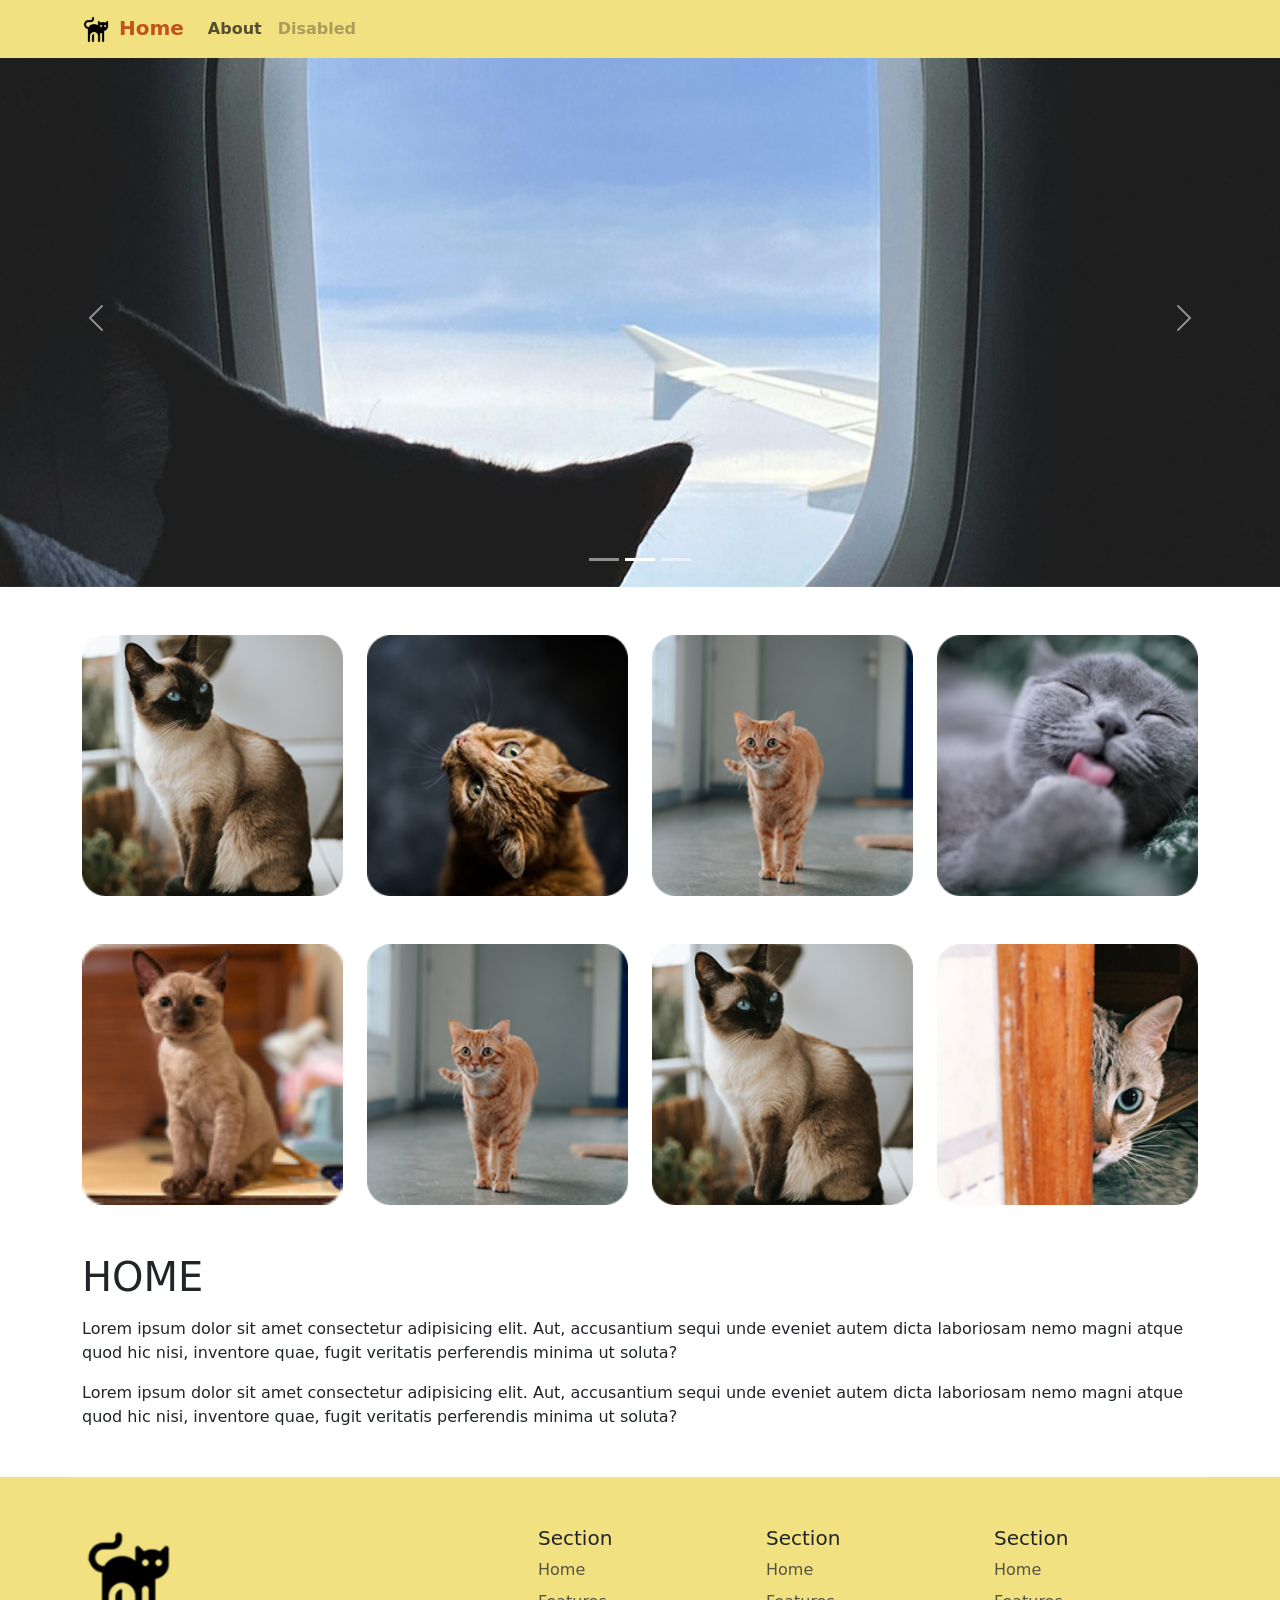
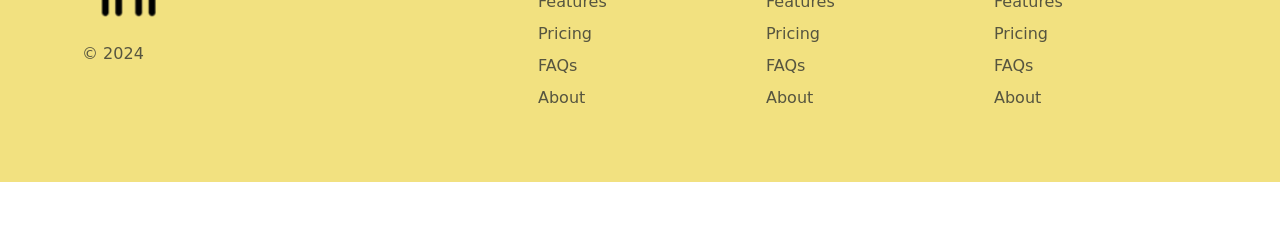
<file: index.html>
<!DOCTYPE html>
<html lang="en">
<head>
    <meta charset="UTF-8">
    <meta name="viewport" content="width=device-width, initial-scale=1.0">
    <link rel="stylesheet" href="bootstrap/css/bootstrap.min.css">
    <link rel="stylesheet" href="style.css">
    
    <title>Travel with Cat</title>
</head>
<body>
    <nav class="navbar navbar-expand-lg fixed-top" style="background-color: #F2E180;">
        <div class="container-xl fw-bold">
            <a class="navbar-brand fw-bold" href="index.html"> <img src="Image/Cat.png" width="30">
            Home
            </a>
          <button class="navbar-toggler" type="button" data-bs-toggle="collapse" data-bs-target="#navbarNavAltMarkup" aria-controls="navbarNavAltMarkup" aria-expanded="false" aria-label="Toggle navigation">
            <span class="navbar-toggler-icon"></span>
          </button>
          <div class="collapse navbar-collapse" id="navbarNavAltMarkup">
            <div class="navbar-nav">
              <a class="nav-link fw-bold" href="about.html">About</a>
              <a class="nav-link disabled fw-bold" aria-disabled="true">Disabled</a>
            </div>
          </div>
        </div>
    </nav>    
    
      <!--Hero Section-->
        <section class="hero">
            <!--<img src="Image/Home.jpg" class="w-500  object-fit-cover">
            <img src="Image/Pic1.jpg" class="w-500  object-fit-cover">
            <img src="Image/Pic2.jpg" class="w-500">-->
        
            <div id="carouselExampleIndicators" data-bs-ride="carousel" data-bs-interval="1000" class="carousel slide" >
                <div class="carousel-indicators">
                <button type="button" data-bs-target="#carouselExampleIndicators" data-bs-slide-to="0" class="active" aria-current="true" aria-label="Slide 1"></button>
                <button type="button" data-bs-target="#carouselExampleIndicators" data-bs-slide-to="1" aria-label="Slide 2"></button>
                <button type="button" data-bs-target="#carouselExampleIndicators" data-bs-slide-to="2" aria-label="Slide 3"></button>
                </div>
                <div class="carousel-inner">
                <div class="carousel-item active">
                    <img src="Image/Frame 4.jpg" class="d-block w-100" alt="Slide 1">
                </div>
                <div class="carousel-item">
                    <img src="Image/Frame 5.jpg" class="d-block w-100" alt="Slide 2">
                </div>
                <div class="carousel-item">
                    <img src="Image/Frame 6.jpg" class="d-block w-100" alt="Slide 3">
                </div>
                </div>
                <button class="carousel-control-prev" type="button" data-bs-target="#carouselExampleIndicators" data-bs-slide="prev">
                <span class="carousel-control-prev-icon" aria-hidden="true"></span>
                <span class="visually-hidden">Previous</span>
                </button>
                <button class="carousel-control-next" type="button" data-bs-target="#carouselExampleIndicators" data-bs-slide="next">
                <span class="carousel-control-next-icon" aria-hidden="true"></span>
                <span class="visually-hidden">Next</span>
                </button>
            </div>
        </section>

        <!--Gallery-->
        <div class="container">
            <div class="row">
                <div class="col-md-6 col-lg-3 mt-5 gallery-item"><img src="Image/Pic1.jpg" class="img-fluid" width="280"></div>
                <div class="col-md-6 col-lg-3 mt-5 gallery-item"><img src="Image/Pic2.jpg" class="img-fluid" width="280"></div>
                <div class="col-md-6 col-lg-3 mt-5 gallery-item"><img src="Image/Pic3.jpg" class="img-fluid" width="280"></div>
                <div class="col-md-6 col-lg-3 mt-5 gallery-item"><img src="Image/Pic4.jpg" class="img-fluid" width="280"></div>
            </div>
        </div>
        <div class="container">
            <div class="row">
                <div class="col-md-6 col-lg-3 mt-5 gallery-item"><img src="Image/Pic7.jpg" class="img-fluid" width="280"></div>
                <div class="col-md-6 col-lg-3 mt-5 gallery-item"><img src="Image/Pic3.jpg" class="img-fluid" width="280"></div>
                <div class="col-md-6 col-lg-3 mt-5 gallery-item"><img src="Image/Pic1.jpg" class="img-fluid" width="280"></div>
                <div class="col-md-6 col-lg-3 mt-5 gallery-item"><img src="Image/Pic5.jpg" class="img-fluid" width="280"></div>
            </div>
        </div>

        <div class="container mt-5">
            <h1 class="mb-3" style="text-decoration: rgb(218, 69, 69);">HOME</h1>
            <p>Lorem ipsum dolor sit amet consectetur adipisicing elit. Aut, 
                accusantium sequi unde eveniet autem dicta laboriosam nemo magni atque quod hic nisi, 
                inventore quae, fugit veritatis perferendis minima ut soluta?
            </p>
            <p>Lorem ipsum dolor sit amet consectetur adipisicing elit. Aut, 
                accusantium sequi unde eveniet autem dicta laboriosam nemo magni atque quod hic nisi, 
                inventore quae, fugit veritatis perferendis minima ut soluta?
            </p>
        </div>

        <!--Footer-->
        <div class="bg-opacity-10" style="background-color: #F2E180;">
            <div class="container">
                <footer class="row row-cols-1 row-cols-sm-2 row-cols-md-5 py-5 my-5 border-top">
                <div class="col mb-3">
                    <a href="/" class="d-flex align-items-center mb-3 link-body-emphasis text-decoration-none">
                    <img src="Image/Cat.png" width="100">  
                    </a>
                    <p class="text-body-secondary">© 2024</p>
                </div>
            
                <div class="col mb-3">
            
                </div>
            
                <div class="col-6 mb-3">
                    <h5>Section</h5>
                    <ul class="nav flex-column">
                    <li class="nav-item mb-2"><a href="#" class="nav-link p-0 text-body-secondary">Home</a></li>
                    <li class="nav-item mb-2"><a href="#" class="nav-link p-0 text-body-secondary">Features</a></li>
                    <li class="nav-item mb-2"><a href="#" class="nav-link p-0 text-body-secondary">Pricing</a></li>
                    <li class="nav-item mb-2"><a href="#" class="nav-link p-0 text-body-secondary">FAQs</a></li>
                    <li class="nav-item mb-2"><a href="#" class="nav-link p-0 text-body-secondary">About</a></li>
                    </ul>
                </div>
            
                <div class="col-6 mb-6">
                    <h5>Section</h5>
                    <ul class="nav flex-column">
                    <li class="nav-item mb-2"><a href="#" class="nav-link p-0 text-body-secondary">Home</a></li>
                    <li class="nav-item mb-2"><a href="#" class="nav-link p-0 text-body-secondary">Features</a></li>
                    <li class="nav-item mb-2"><a href="#" class="nav-link p-0 text-body-secondary">Pricing</a></li>
                    <li class="nav-item mb-2"><a href="#" class="nav-link p-0 text-body-secondary">FAQs</a></li>
                    <li class="nav-item mb-2"><a href="#" class="nav-link p-0 text-body-secondary">About</a></li>
                    </ul>
                </div>
            
                <div class="col-6 mb-6">
                    <h5>Section</h5>
                    <ul class="nav flex-column">
                    <li class="nav-item mb-2"><a href="#" class="nav-link p-0 text-body-secondary">Home</a></li>
                    <li class="nav-item mb-2"><a href="#" class="nav-link p-0 text-body-secondary">Features</a></li>
                    <li class="nav-item mb-2"><a href="#" class="nav-link p-0 text-body-secondary">Pricing</a></li>
                    <li class="nav-item mb-2"><a href="#" class="nav-link p-0 text-body-secondary">FAQs</a></li>
                    <li class="nav-item mb-2"><a href="#" class="nav-link p-0 text-body-secondary">About</a></li>
                    </ul>
                </div>
                </footer>
            </div>
        </div>
    <!--Bootsstrap-->
    <script  src="bootstrap/js/bootstrap.min.js"> </script>
</body>
</html>
</file>
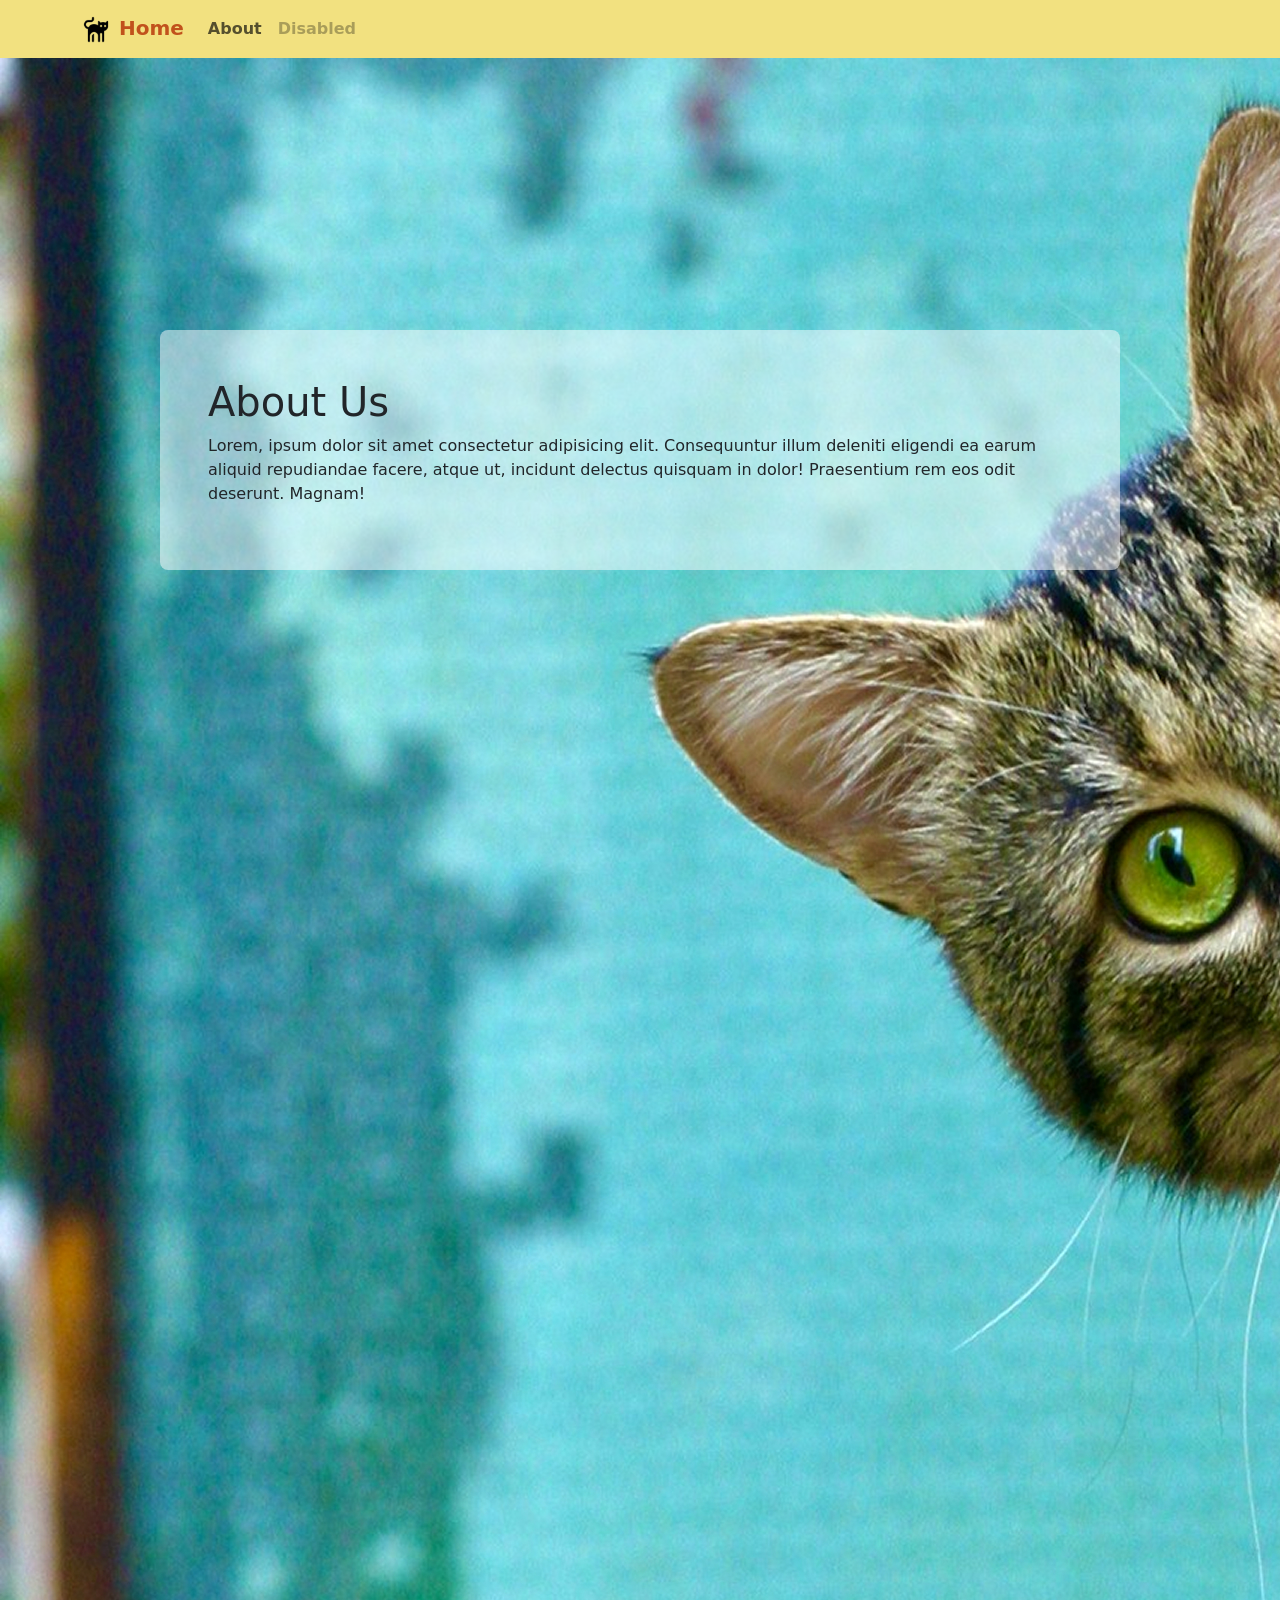
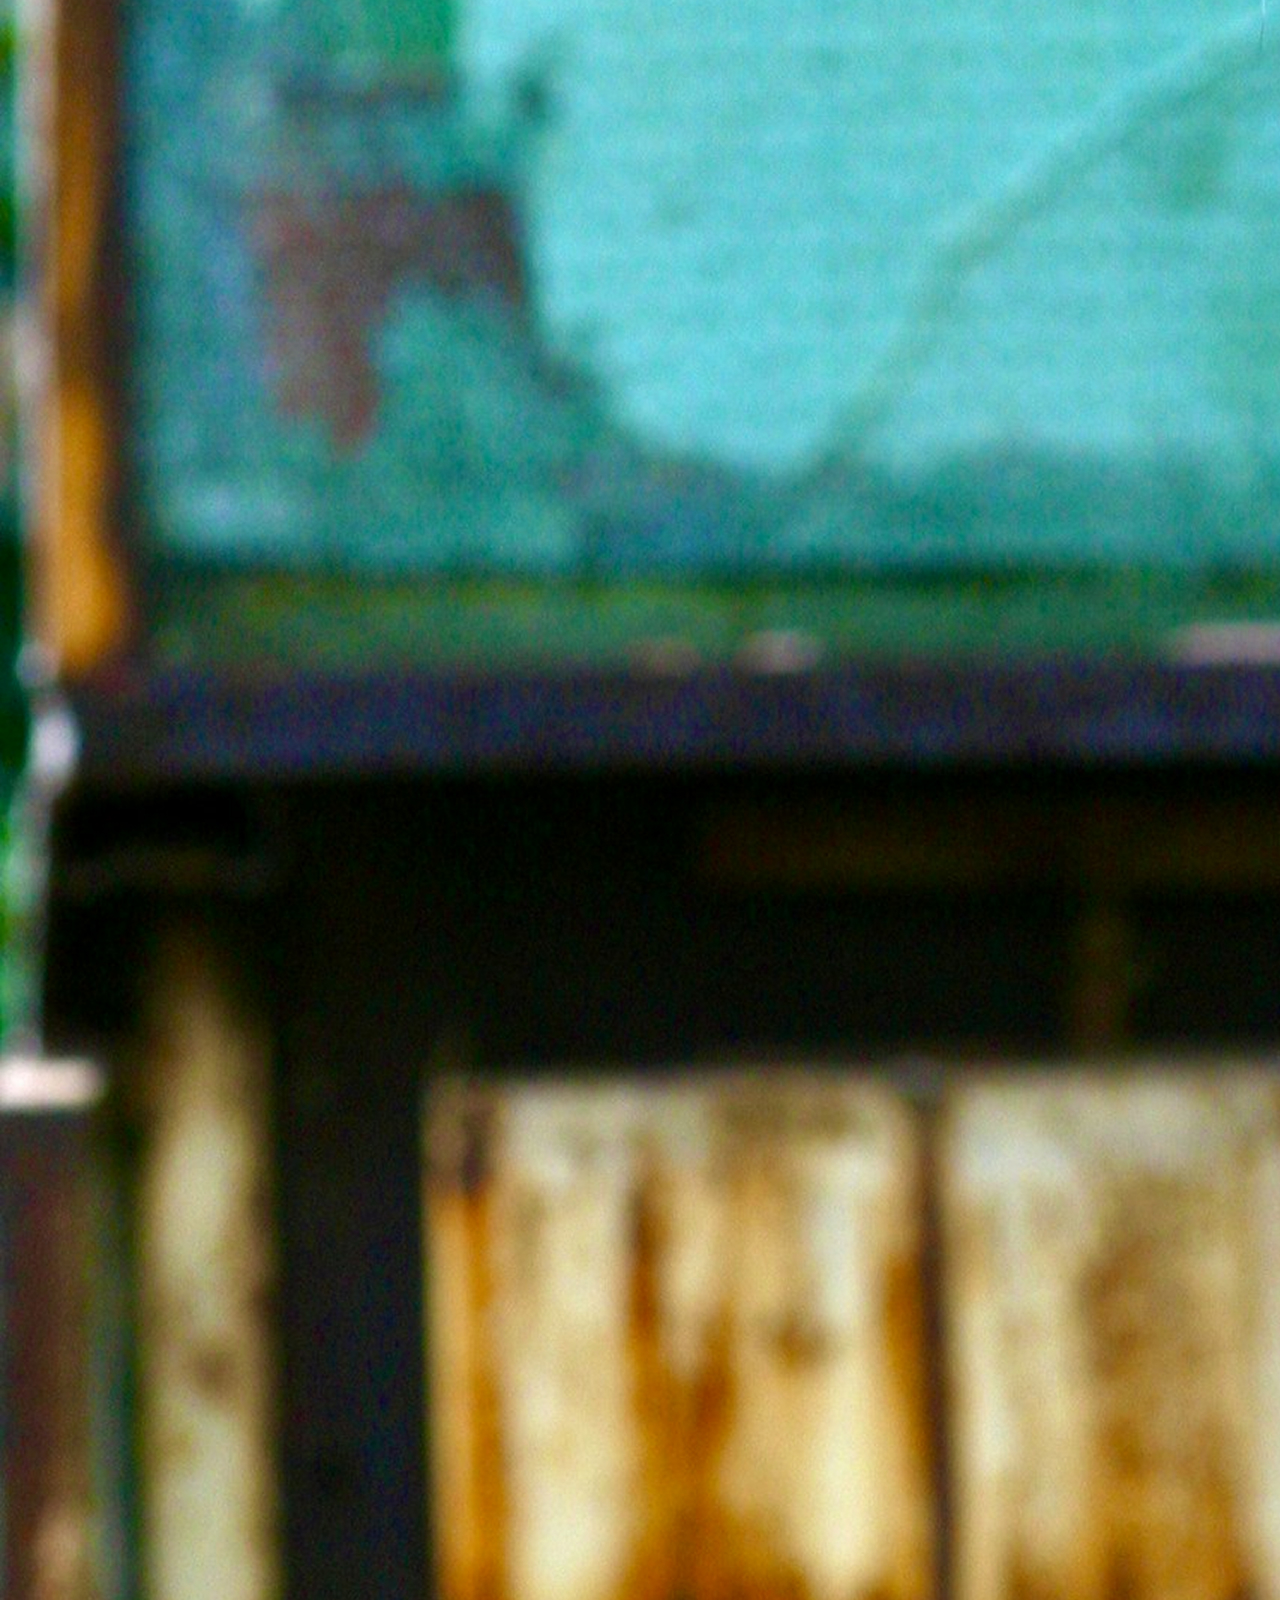
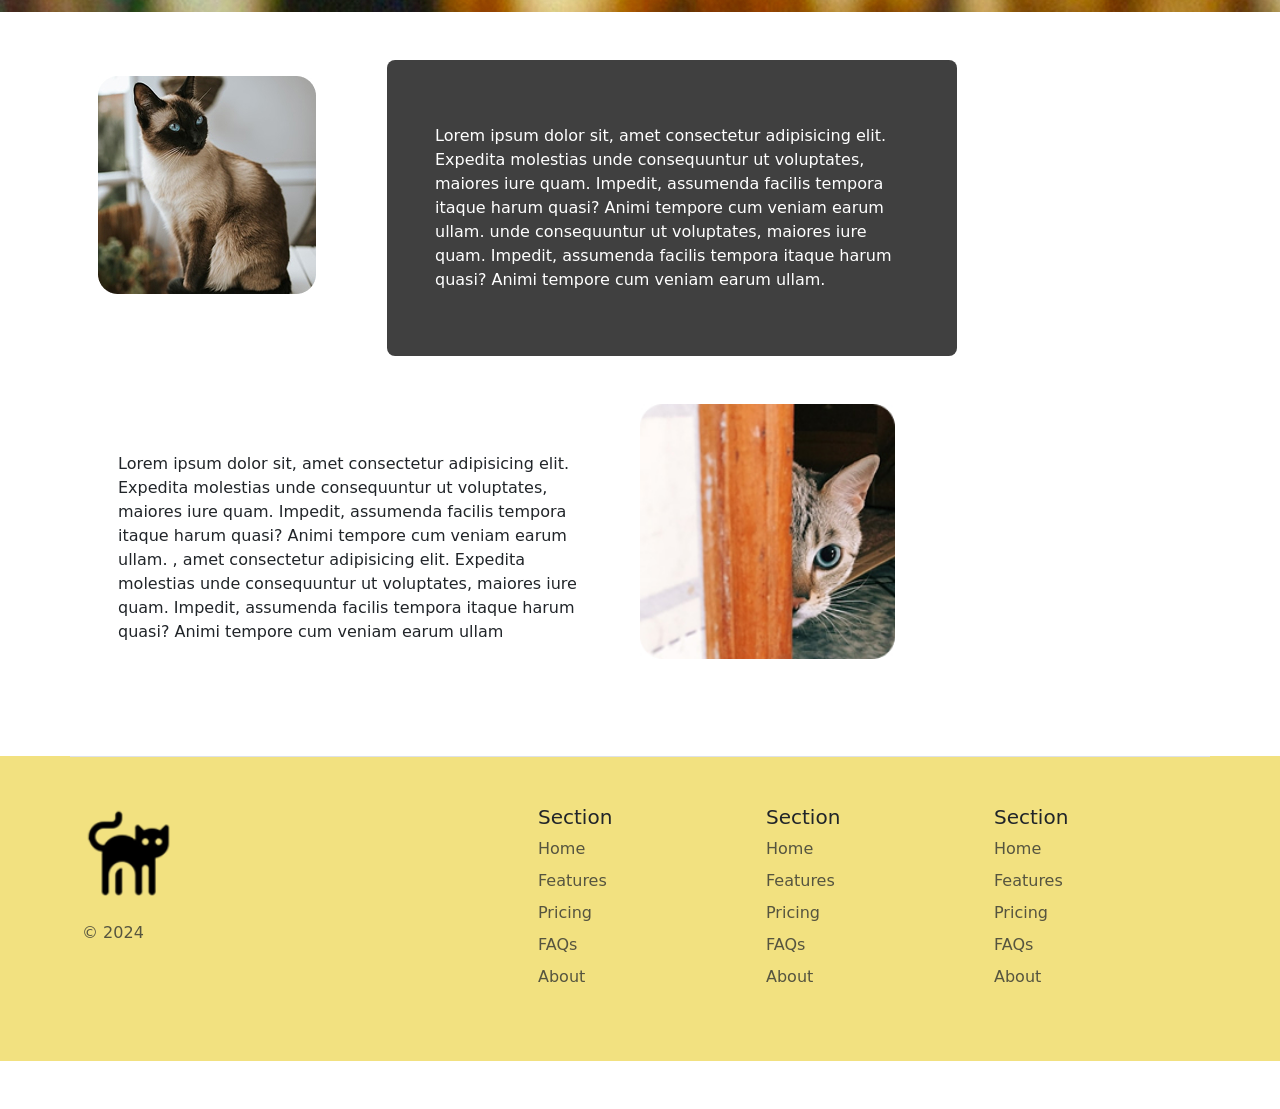
<file: about.html>
<!DOCTYPE html>
<html lang="en">
<head>
    <meta charset="UTF-8">
    <meta name="viewport" content="width=device-width, initial-scale=1.0">
    <link rel="stylesheet" href="bootstrap/css/bootstrap.min.css">
    <link rel="stylesheet" href="style.css">
    
    <title>About Travel with Cat</title>
</head>
<body>
    <nav class="navbar navbar-expand-lg fixed-top" style="background-color: #F2E180;">
        <div class="container-xl fw-bold">
            <a class="navbar-brand fw-bold" href="index.html"> <img src="Image/Cat.png" width="30">
            Home
            </a>
          <button class="navbar-toggler" type="button" data-bs-toggle="collapse" data-bs-target="#navbarNavAltMarkup" aria-controls="navbarNavAltMarkup" aria-expanded="false" aria-label="Toggle navigation">
            <span class="navbar-toggler-icon"></span>
          </button>
          <div class="collapse navbar-collapse" id="navbarNavAltMarkup">
            <div class="navbar-nav">
              <a class="nav-link fw-bold" href="about.html">About</a>
              <a class="nav-link disabled fw-bold" aria-disabled="true">Disabled</a>
            </div>
          </div>
        </div>
    </nav>    
    
      <!--About Section-->
        <section >
            <div class="w-75 p-5 rounded-3 position-absolute top-50 start-50 translate-middle bg-white bg-opacity-50">
                <h1>About Us</h1>
                <p>Lorem, ipsum dolor sit amet consectetur adipisicing elit. 
                    Consequuntur illum deleniti eligendi ea earum aliquid repudiandae facere, 
                    atque ut, incidunt delectus quisquam in dolor! 
                    Praesentium rem eos odit deserunt. Magnam!</p>
            </div>
            <img src="Image/About.jpg" class="headering">
        </section>

        <!--Content-->
        <div class="container mt-5">
            <div class="row">
                <div class="col-md-6 col-lg-3 mt-5 mb-5 m-lg-3"><img src="Image/Pic1.jpg" class="img-fluid" ></div>
                <div class="col-md-6 bg-black bg-opacity-75 text-white rounded-3 p-5"> 
                    <div class="mt-3">
                        <p>Lorem ipsum dolor sit, amet consectetur adipisicing elit. 
                        Expedita molestias unde consequuntur ut voluptates, maiores iure quam. Impedit, 
                        assumenda facilis tempora itaque harum quasi? Animi tempore cum veniam earum ullam.
                        unde consequuntur ut voluptates, maiores iure quam. Impedit, 
                        assumenda facilis tempora itaque harum quasi? Animi tempore cum veniam earum ullam.</p>
                    </div>
                </div>
            </div>
            <div class="row w-100">
                <div class="col-md-6 mt-5 gallery-item p-5"> 
                    <p>Lorem ipsum dolor sit, amet consectetur adipisicing elit. 
                    Expedita molestias unde consequuntur ut voluptates, maiores iure quam. Impedit, 
                    assumenda facilis tempora itaque harum quasi? Animi tempore cum veniam earum ullam.
                    , amet consectetur adipisicing elit. 
                    Expedita molestias unde consequuntur ut voluptates, maiores iure quam. Impedit, 
                    assumenda facilis tempora itaque harum quasi? Animi tempore cum veniam earum ullam</p>
                </div>
                <div class="col-md-6 col-lg-3 mt-5"><img src="Image/Pic5.jpg" class="img-fluid" width="280"></div>
            </div>
        </div>

   

        <!--Footer-->
        <div class="bg-opacity-10" style="background-color: #F2E180;">
            <div class="container">
                <footer class="row row-cols-1 row-cols-sm-2 row-cols-md-5 py-5 my-5 border-top">
                <div class="col mb-3">
                    <a href="/" class="d-flex align-items-center mb-3 link-body-emphasis text-decoration-none">
                    <img src="Image/Cat.png" width="100">  
                    </a>
                    <p class="text-body-secondary">© 2024</p>
                </div>
            
                <div class="col mb-3">
            
                </div>
            
                <div class="col-6 mb-3">
                    <h5>Section</h5>
                    <ul class="nav flex-column">
                    <li class="nav-item mb-2"><a href="#" class="nav-link p-0 text-body-secondary">Home</a></li>
                    <li class="nav-item mb-2"><a href="#" class="nav-link p-0 text-body-secondary">Features</a></li>
                    <li class="nav-item mb-2"><a href="#" class="nav-link p-0 text-body-secondary">Pricing</a></li>
                    <li class="nav-item mb-2"><a href="#" class="nav-link p-0 text-body-secondary">FAQs</a></li>
                    <li class="nav-item mb-2"><a href="#" class="nav-link p-0 text-body-secondary">About</a></li>
                    </ul>
                </div>
            
                <div class="col-6 mb-6">
                    <h5>Section</h5>
                    <ul class="nav flex-column">
                    <li class="nav-item mb-2"><a href="#" class="nav-link p-0 text-body-secondary">Home</a></li>
                    <li class="nav-item mb-2"><a href="#" class="nav-link p-0 text-body-secondary">Features</a></li>
                    <li class="nav-item mb-2"><a href="#" class="nav-link p-0 text-body-secondary">Pricing</a></li>
                    <li class="nav-item mb-2"><a href="#" class="nav-link p-0 text-body-secondary">FAQs</a></li>
                    <li class="nav-item mb-2"><a href="#" class="nav-link p-0 text-body-secondary">About</a></li>
                    </ul>
                </div>
            
                <div class="col-6 mb-6">
                    <h5>Section</h5>
                    <ul class="nav flex-column">
                    <li class="nav-item mb-2"><a href="#" class="nav-link p-0 text-body-secondary">Home</a></li>
                    <li class="nav-item mb-2"><a href="#" class="nav-link p-0 text-body-secondary">Features</a></li>
                    <li class="nav-item mb-2"><a href="#" class="nav-link p-0 text-body-secondary">Pricing</a></li>
                    <li class="nav-item mb-2"><a href="#" class="nav-link p-0 text-body-secondary">FAQs</a></li>
                    <li class="nav-item mb-2"><a href="#" class="nav-link p-0 text-body-secondary">About</a></li>
                    </ul>
                </div>
                </footer>
            </div>
        </div>
    <!--Bootsstrap-->
    <script  src="bootstrap/js/bootstrap.min.js"> </script>
</body>
</html>
</file>
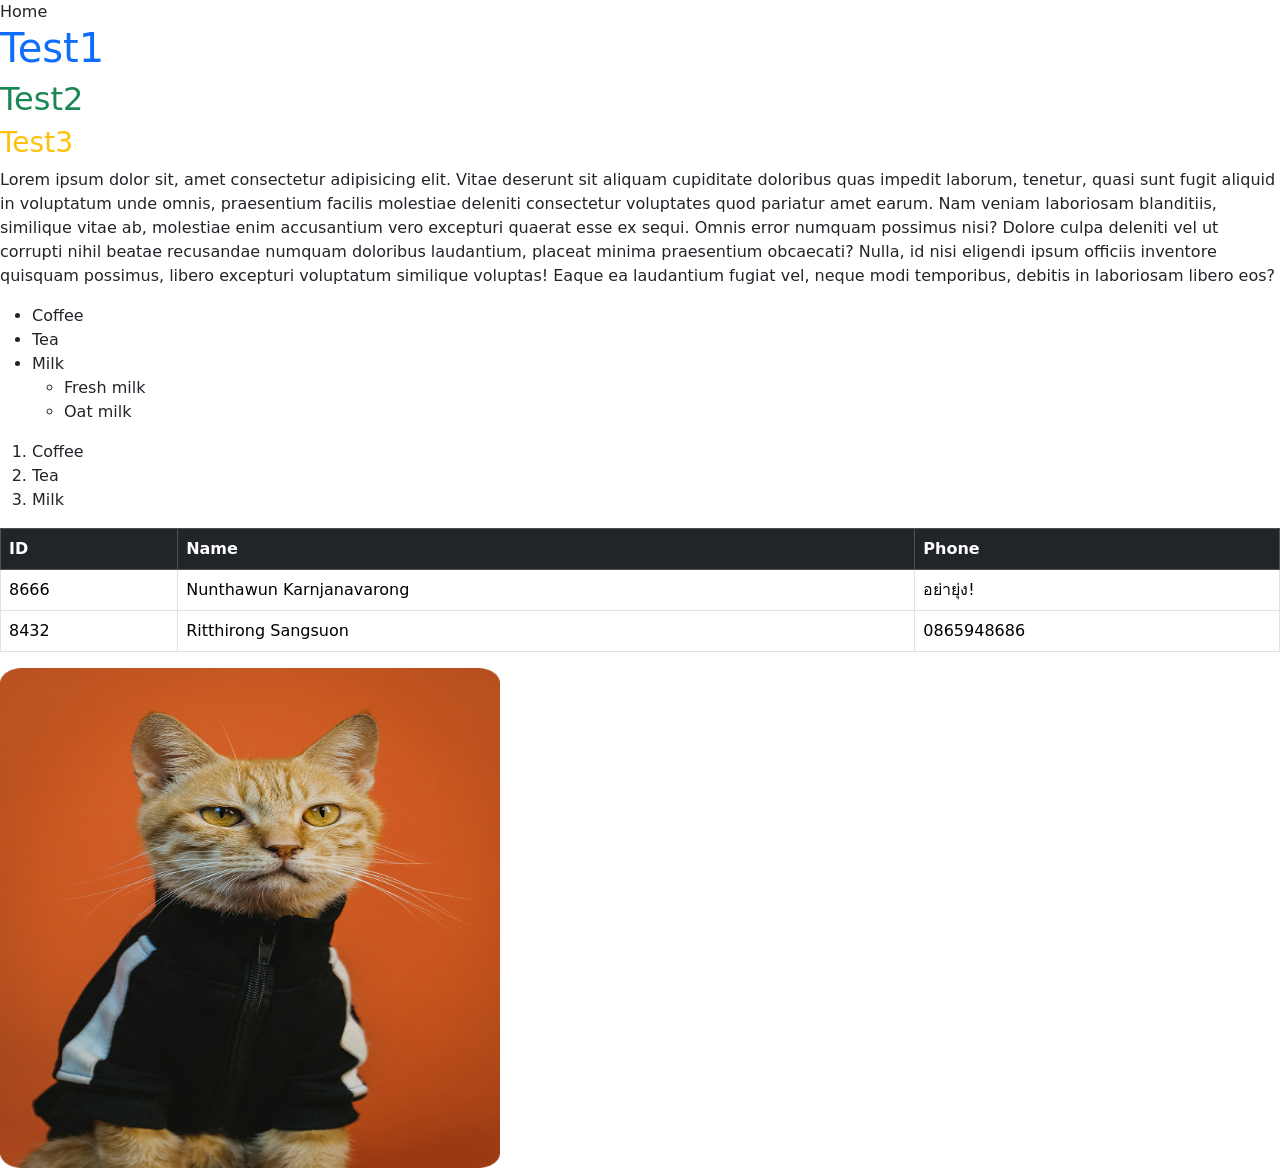
<file: index_old.html>
<!DOCTYPE html>
<html lang="en">
<head>
    <meta charset="UTF-8">
    <meta name="viewport" content="width=device-width, initial-scale=1.0">
    <link rel="stylesheet" href="bootstrap/css/bootstrap.min.css">
    <link rel="stylesheet" href="style.css">
    <title>Document</title>
</head>
<body>
    <nav>Home</nav>
    <h1 class="text-primary">Test1</h1>
    <h2 class="text-success">Test2</h2>
    <h3 class="text-warning">Test3</h3>
    <p>Lorem ipsum dolor sit, amet consectetur adipisicing elit. Vitae deserunt sit aliquam cupiditate doloribus quas impedit laborum, tenetur, quasi sunt fugit aliquid in voluptatum unde omnis, praesentium facilis molestiae deleniti consectetur voluptates quod pariatur amet earum. Nam veniam laboriosam blanditiis, similique vitae ab, molestiae enim accusantium vero excepturi quaerat esse ex sequi. Omnis error numquam possimus nisi? Dolore culpa deleniti vel ut corrupti nihil beatae recusandae numquam doloribus laudantium, placeat minima praesentium obcaecati? Nulla, id nisi eligendi ipsum officiis inventore quisquam possimus, libero excepturi voluptatum similique voluptas! Eaque ea laudantium fugiat vel, neque modi temporibus, debitis in laboriosam libero eos?</p>
    <!-- Unorder List -->
     <ul>
        <li>Coffee</li>
        <li>Tea</li>
        <li>Milk
            <ul>
                <li>Fresh milk</li>
                <li>Oat milk</li>
            </ul>
        </li>
     </ul>
 
    <!-- Order List -->
     <ol>
        <li>Coffee</li>
        <li>Tea</li>
        <li>Milk</li>
     </ol>
   
    <!-- Table -->
     <table class="table table-bordered table- table-hover" border="1" cellpadding="2" cellspacing="0">
        <thead class="table-dark">
            <tr>
                <th>ID</th>
                <th>Name</th>
                <th>Phone</th>
            </tr>
        </thead>
        <tbody>
            <tr>
                <td>8666</td>
                <td>Nunthawun Karnjanavarong</td>
                <td>อย่ายุ่ง!</td>
            </tr>
            <tr>
                <td>8432</td>
                <td>Ritthirong Sangsuon</td>
                <td>0865948686</td>
            </tr>   
        </tbody>
     </table>
     <p></p>
    <!-- Image -->
     <img class="rounded" src="Image/Home.jpg" width="500" height="500" alt="My Image" title="My Image">

     <!--Bootsstrap-->
     <script> src="bootstrap/js/bootstrap.bundle.min.js"</script>
</body>
</html>
</file>
<file: style.css>
body{
    background-color: #ffffff;
}

.hero{
    margin-top: 50px;
    /*height: 70vh; 70% of viewport height*/
    overflow: hidden;
}

.gallery-item img{
    transition: transform 0.1s ease-out;
}

.gallery-item img:hover{
    transform: scale(1.09);
}

.navbar-brand{
    color: #C1521C;
    text-shadow: 5cm;

}

headering{
    width: 80%;
    height: 90vh;
    object-fit: cover;
}
</file>
